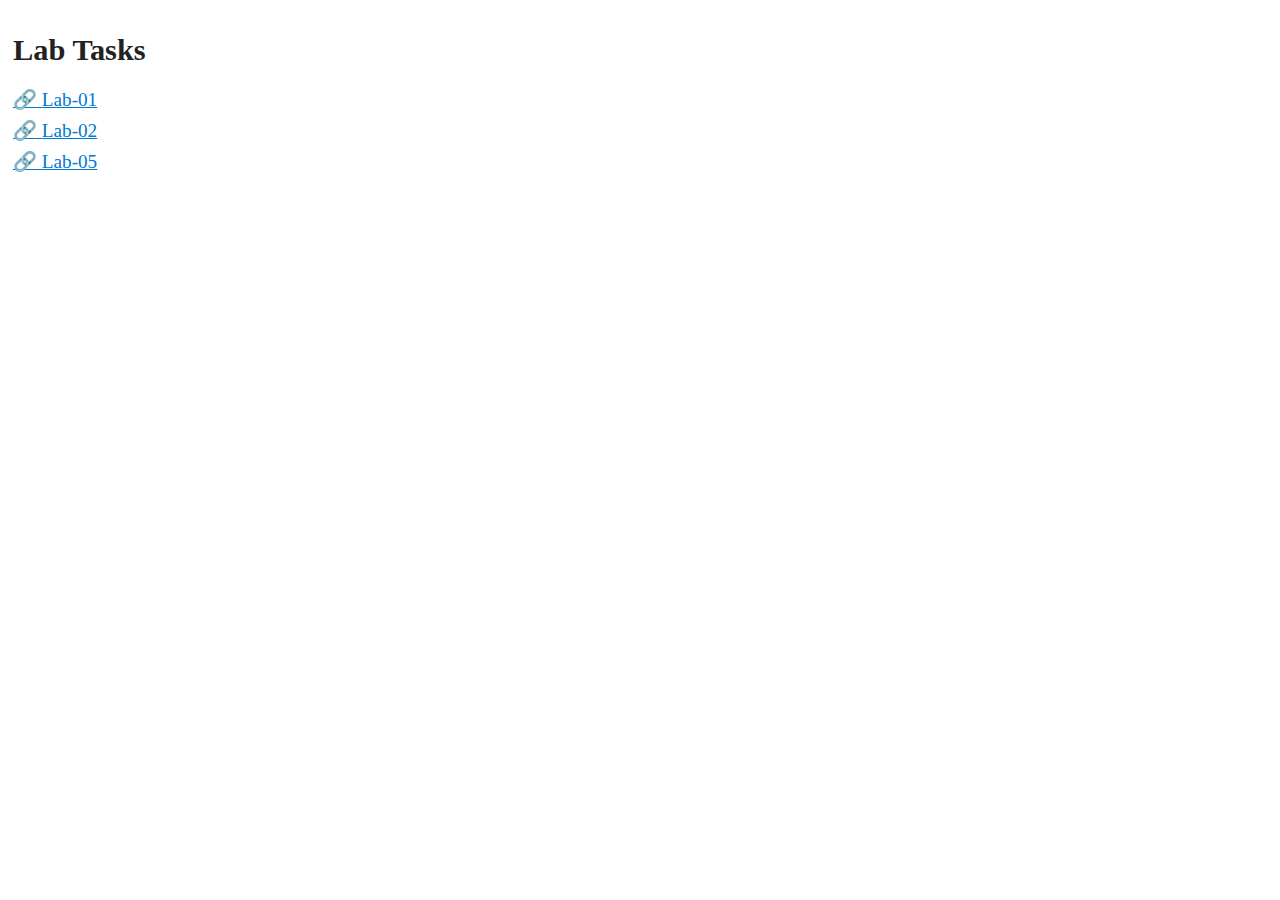
<file: index.html>
<!DOCTYPE html>
<html lang="en">

<head>
    <meta charset="UTF-8">
    <meta name="viewport" content="width=device-width, initial-scale=1.0">
    <title>Lab Navigation</title>
    <meta name="description"
        content="Lab index for Web Technologies (Fall 2025) — zaryab khan Khan. Links to lab exercises and project pages.">
    <meta name="keywords" content="zaryab khan Khan, UET Peshawar, Web Technologies, labs">
    <meta name="author" content="zaryab khan Khan">
    <meta name="robots" content="index,follow">
    <meta property="og:title" content="zaryab khan Khan — Lab Navigation">
    <meta property="og:description" content="Links to Lab 1 and Lab 2 exercises for Web Technologies (Fall 2025).">
    <style>
        .nav-container {
            padding: 5px;
        }

        h1 {
            margin-bottom: 20px;
            color: #222;
            font-size: 1.9rem;
        }

        .lab-link {
            display: block;
            margin: 8px 0;
            color: #0078d4;
            text-decoration: underline;
            font-size: 1.2rem;
            transition: color 0.2s;
        }

        .lab-link::before {
            content: "🔗 ";
        }

        .lab-link:hover {
            color: #5d656b;
        }
    </style>
</head>

<body>
    <div class="nav-container">
        <h1>Lab Tasks</h1>
        <a class="lab-link" href="./Lab01-folder/index.html">Lab-01</a>
        <a class="lab-link" href="./Lab02-folder/index.html">Lab-02</a>
        <a class="lab-link" href="./Lab05-folder/index.html">Lab-05</a>
    </div>
</body>

</html>
</file>
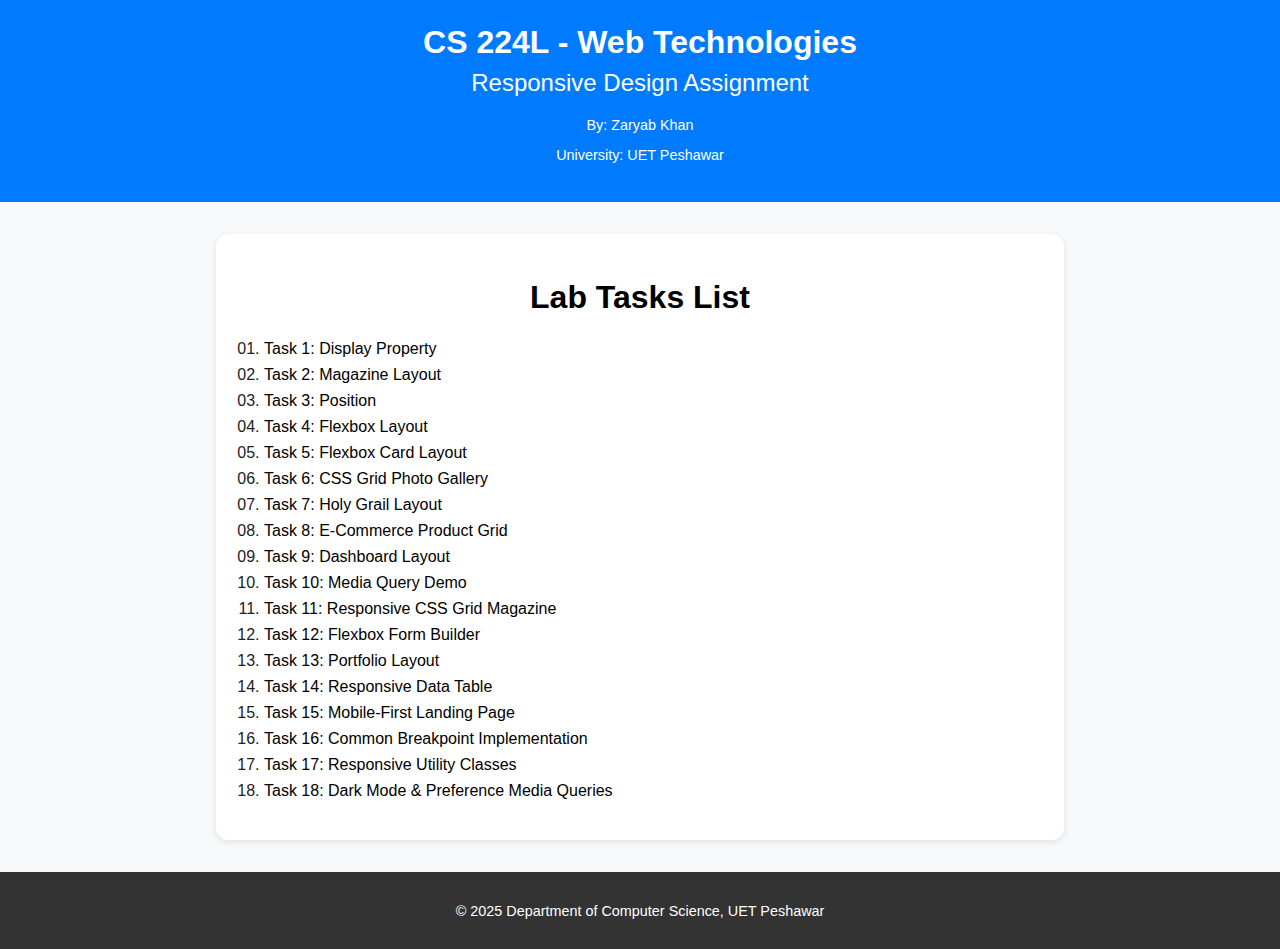
<file: Lab05-folder/index.html>
<!DOCTYPE html>
<html lang="en">
<head>
  <meta charset="UTF-8">
  <meta name="viewport" content="width=device-width, initial-scale=1.0">
  <title>Responsive Web Design Tasks | Waqas Khan</title>
  <style>
    body {
      font-family: "Segoe UI", Arial, sans-serif;
      background-color: #f8f9fa;
      color: #222;
      margin: 0;
      padding: 0;
    }

    header {
      text-align: center;
      background-color: #007bff; /* Blue */
      color: white;
      padding: 1.5rem;
    }

    header h1 { margin: 0; font-size: 2rem; }
    header h2 { margin-top: 0.5rem; font-weight: 500; }
    header p { font-size: 0.9rem; margin-top: 0.3rem; }

    main { padding: 2rem 1rem; }

    .tasks {
      max-width: 800px;
      margin: auto;
      background: #fff;
      border-radius: 12px;
      box-shadow: 0 2px 6px rgba(0,0,0,0.1);
      padding: 1.5rem;
    }

    .tasks h1 {
      text-align: center;
      margin-bottom: 1.5rem;
      color: black;
    }

    ol { list-style: decimal-leading-zero; padding-left: 1.5rem; }
    ol li { margin: 0.5rem 0; }

    a {
      text-decoration: none;
      color: black;
      font-weight: 500;
      transition: color 0.3s ease;
    }

    a:hover { color: #007bff; }

    footer {
      text-align: center;
      padding: 1rem;
      background-color: #333;
      color: #fff;
      font-size: 0.9rem;
    }

    @media (max-width: 768px) {
      header h1 { font-size: 1.5rem; }
      .tasks { padding: 1rem; }
      ol li { font-size: 0.9rem; }
    }
  </style>
</head>
<body>
  <header>
    <h1>CS 224L - Web Technologies</h1>
    <h2>Responsive Design Assignment</h2>
    <p>By: Zaryab Khan</p>
    <p>University: UET Peshawar</p>
  </header>

  <main>
    <section class="tasks">
      <h1>Lab Tasks List</h1>
      <ol>
        <li><a href="LabTasks/task1_display_property.html">Task 1: Display Property</a></li>
        <li><a href="LabTasks/task2_magazine.html">Task 2: Magazine Layout</a></li>
        <li><a href="LabTasks/task3_position.html">Task 3: Position</a></li>
        <li><a href="LabTasks/task4_flexbox.html">Task 4: Flexbox Layout</a></li>
        <li><a href="LabTasks/task5_flexbox.html">Task 5: Flexbox Card Layout</a></li>
        <li><a href="LabTasks/task6_Grlde.html">Task 6: CSS Grid Photo Gallery</a></li>
        <li><a href="LabTasks/task7_holyGrail.html">Task 7: Holy Grail Layout</a></li>
        <li><a href="LabTasks/task8_E_comrace.html">Task 8: E-Commerce Product Grid</a></li>
        <li><a href="LabTasks/task9_Dishboard.html">Task 9: Dashboard Layout</a></li>
        <li><a href="LabTasks/task10_mediaQuery.html">Task 10: Media Query Demo</a></li>
        <li><a href="LabTasks/task11_reponsive_css_Grlde.html">Task 11: Responsive CSS Grid Magazine</a></li>
        <li><a href="LabTasks/task12_form_builder.html">Task 12: Flexbox Form Builder</a></li>
        <li><a href="LabTasks/task13_portfolio_layout.html">Task 13: Portfolio Layout</a></li>
        <li><a href="LabTasks/task14_DataTable.html">Task 14: Responsive Data Table</a></li>
        <li><a href="LabTasks/task15_mobile_responsive.html">Task 15: Mobile-First Landing Page</a></li>
        <li><a href="LabTasks/task16_breakPoints.html">Task 16: Common Breakpoint Implementation</a></li>
        <li><a href="LabTasks/task17_UtilityClasses.html">Task 17: Responsive Utility Classes</a></li>
        <li><a href="LabTasks/task18_DarkMode.html">Task 18: Dark Mode & Preference Media Queries</a></li>
      </ol>
    </section>
  </main>

  <footer>
    <p>© 2025 Department of Computer Science, UET Peshawar</p>
  </footer>
</body>
</html>
</file>
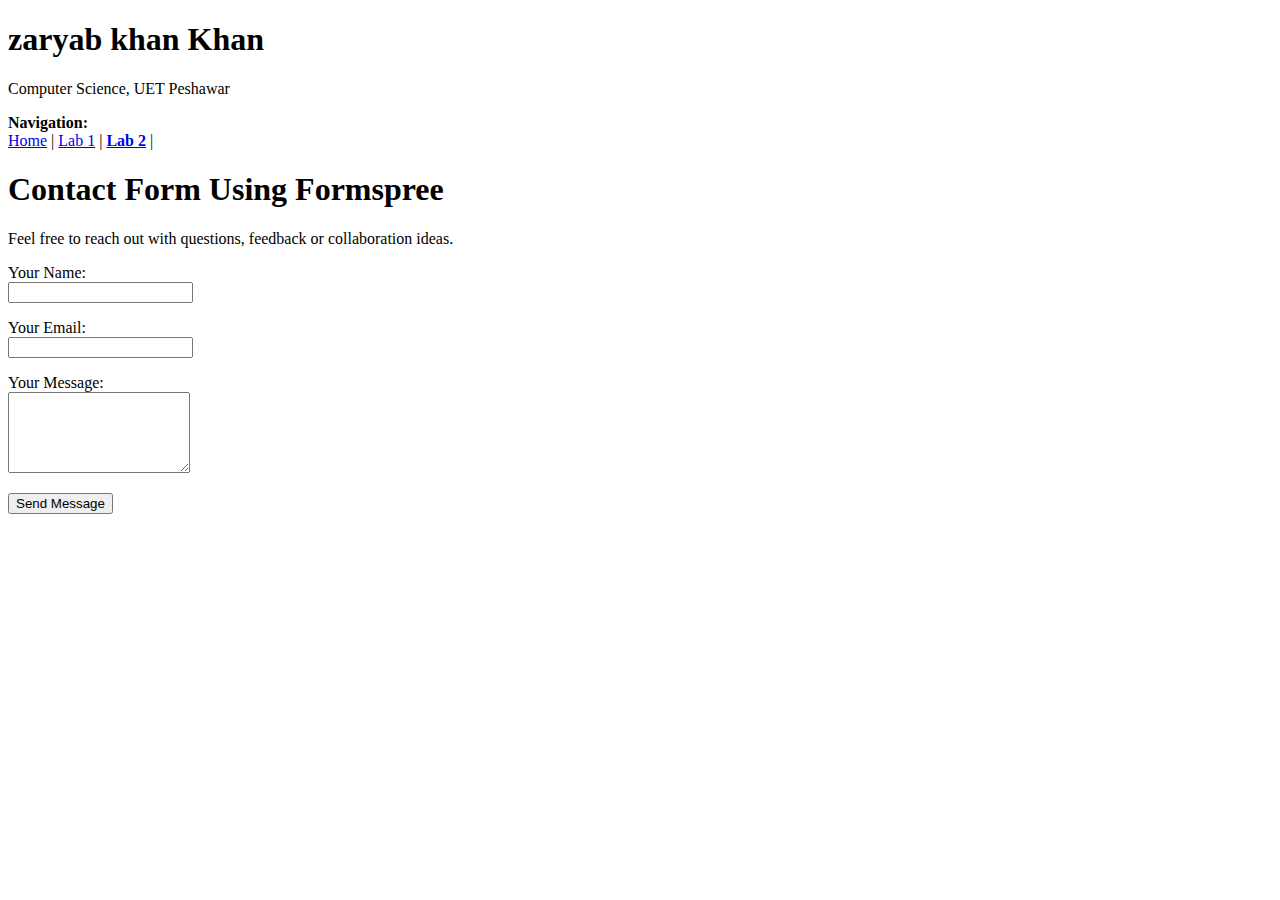
<file: Lab02-folder/contact.html>
<!DOCTYPE html>
<html lang="en">

<head>
    <meta charset="UTF-8">
    <meta name="viewport" content="width=device-width, initial-scale=1.0">
    <title>Form Using Formspree</title>
</head>

<body>
    <header>
        <h1>zaryab khan Khan</h1>
        <p>Computer Science, UET Peshawar</p>
    </header>

    <nav>
        <p>
            <strong>Navigation:</strong><br>
            <a href="./index.html">Home</a> |
            <a href="../Lab01-folder/index.html">Lab 1</a> |
            <strong> <a href="../Lab02-folder/index.html">Lab 2</a> </strong> |
        </p>
    </nav>
    <h1>Contact Form Using Formspree</h1>
    <p>Feel free to reach out with questions, feedback or collaboration ideas.</p>

    <form action="https://formspree.io/f/xblzzbjz" method="POST">
        <p>
            <label for="name">Your Name:<br>
                <input type="text" name="name" id="name" required>
            </label>
        </p>

        <p>
            <label for="email">Your Email:<br>
                <input type="email" name="email" id="email" required>
            </label>
        </p>

        <p>
            <label for="message">Your Message:<br>
                <textarea name="message" id="message" rows="5" required></textarea>
            </label>
        </p>

        <p>
            <button type="submit">Send Message</button>
        </p>
    </form>
</body>

</html>
</file>
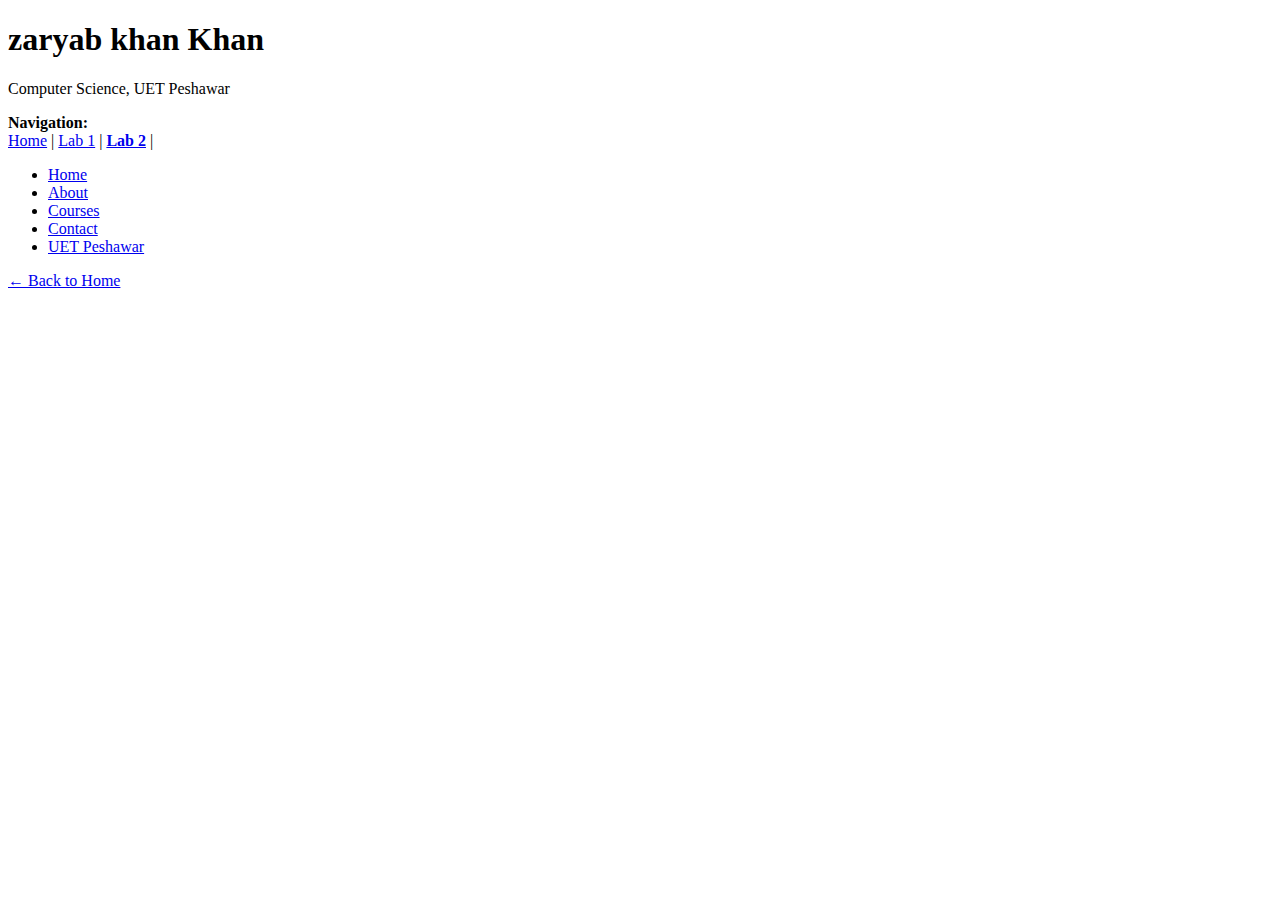
<file: Lab02-folder/navigation.html>
<!DOCTYPE html>
<html lang="en">

<head>
    <meta charset="UTF-8">
    <meta name="viewport" content="width=device-width, initial-scale=1.0">
    <title>Navigation Menu</title>
    <meta name="description" content="Navigation menu for zaryab khan Khan's lab exercises.">
    <meta name="keywords" content="navigation, labs, zaryab khan Khan">
    <meta name="author" content="zaryab khan Khan">
</head>

<body>
    <header>
        <h1>zaryab khan Khan</h1>
        <p>Computer Science, UET Peshawar</p>
    </header>

    <nav>
        <p>
            <strong>Navigation:</strong><br>
            <a href="./index.html">Home</a> |
            <a href="../Lab01-folder/index.html">Lab 1</a> |
            <strong> <a href="../Lab02-folder/index.html">Lab 2</a> </strong> |
        </p>
    </nav>
    <nav aria-label="page">
        <ul>
            <li><a href="./profile.html">Home</a></li>
            <li><a href="./profile.html#aboutme">About</a></li>
            <li><a href="./schedule.html#courses">Courses</a></li>
            <li><a href="./contact.html">Contact</a></li>
            <li><a href="https://www.uetpeshawar.edu.pk/" target="_blank" rel="noopener">UET Peshawar</a></li>
        </ul>
    </nav>

    <footer>
        <p><a href="./index.html">← Back to Home</a></p>
    </footer>
</body>

</html>
</file>
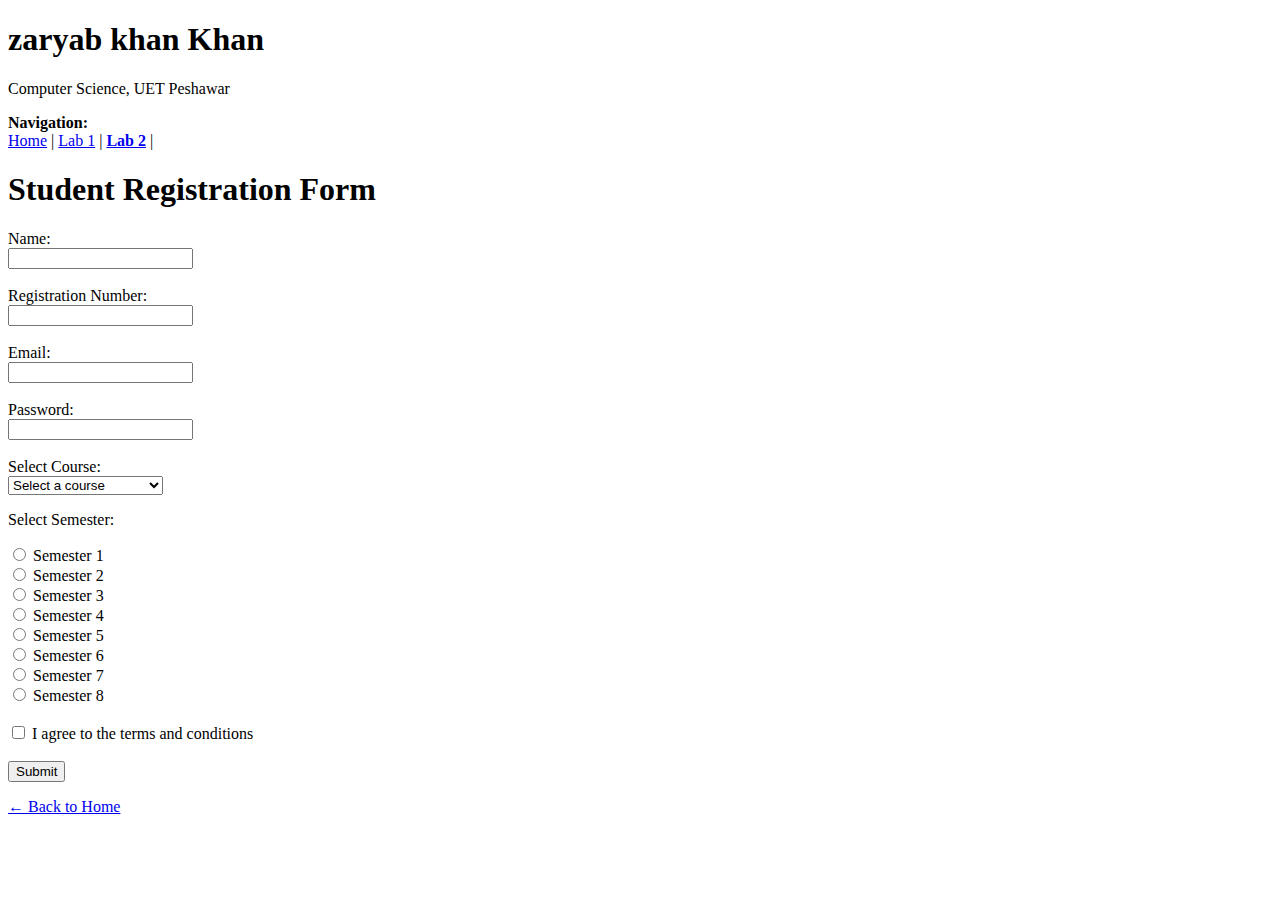
<file: Lab02-folder/registration.html>
<!DOCTYPE html>
<html lang="en">

<head>
    <meta charset="UTF-8">
    <meta name="viewport" content="width=device-width, initial-scale=1.0">
    <title>Registration Form</title>
    <meta name="description" content="Student registration form sample for Web Technologies lab.">
    <meta name="keywords" content="registration, form, labs">
    <meta name="author" content="zaryab khan Khan">
</head>

<body>
    <header>
        <h1>zaryab khan Khan</h1>
        <p>Computer Science, UET Peshawar</p>
    </header>

    <nav>
        <p>
            <strong>Navigation:</strong><br>
            <a href="./index.html">Home</a> |
            <a href="../Lab01-folder/index.html">Lab 1</a> |
            <strong> <a href="../Lab02-folder/index.html">Lab 2</a> </strong> |
        </p>
    </nav>

    <main>
        <h1>Student Registration Form</h1>

        <form method="post">
            <label for="name">Name:</label><br>
            <input type="text" id="name" name="name" required><br><br>

            <label for="registration-number">Registration Number:</label><br>
            <input type="text" id="registration-number" name="registration-number" required><br><br>

            <label for="email">Email:</label><br>
            <input type="email" id="email" name="email" required><br><br>

            <label for="password">Password:</label><br>
            <input type="password" id="password" name="password" required><br><br>

            <label for="course">Select Course:</label><br>
            <select id="course" name="course" required>
                <option value="">Select a course</option>
                <option>Web Development</option>
                <option>Cyberwarfare</option>
                <option>International Relations</option>
                <option>Networking</option>
                <option>Operating Systems</option>
            </select><br>

            <p>Select Semester:</p>
            <input type="radio" name="semester" id="semester1" value="1" required>
            <label for="semester1">Semester 1</label><br>
            <input type="radio" name="semester" id="semester2" value="2">
            <label for="semester2">Semester 2</label><br>
            <input type="radio" name="semester" id="semester3" value="3">
            <label for="semester3">Semester 3</label><br>
            <input type="radio" name="semester" id="semester4" value="4">
            <label for="semester4">Semester 4</label><br>
            <input type="radio" name="semester" id="semester5" value="5">
            <label for="semester5">Semester 5</label><br>
            <input type="radio" name="semester" id="semester6" value="6">
            <label for="semester6">Semester 6</label><br>
            <input type="radio" name="semester" id="semester7" value="7">
            <label for="semester7">Semester 7</label><br>
            <input type="radio" name="semester" id="semester8" value="8">
            <label for="semester8">Semester 8</label><br><br>

            <input type="checkbox" id="terms" name="terms" required>
            <label for="terms">I agree to the terms and conditions</label><br><br>

            <button type="submit">Submit</button>
        </form>
    </main>

    <footer>
        <p><a href="index.html">← Back to Home</a></p>
    </footer>
</body>

</html>
</file>
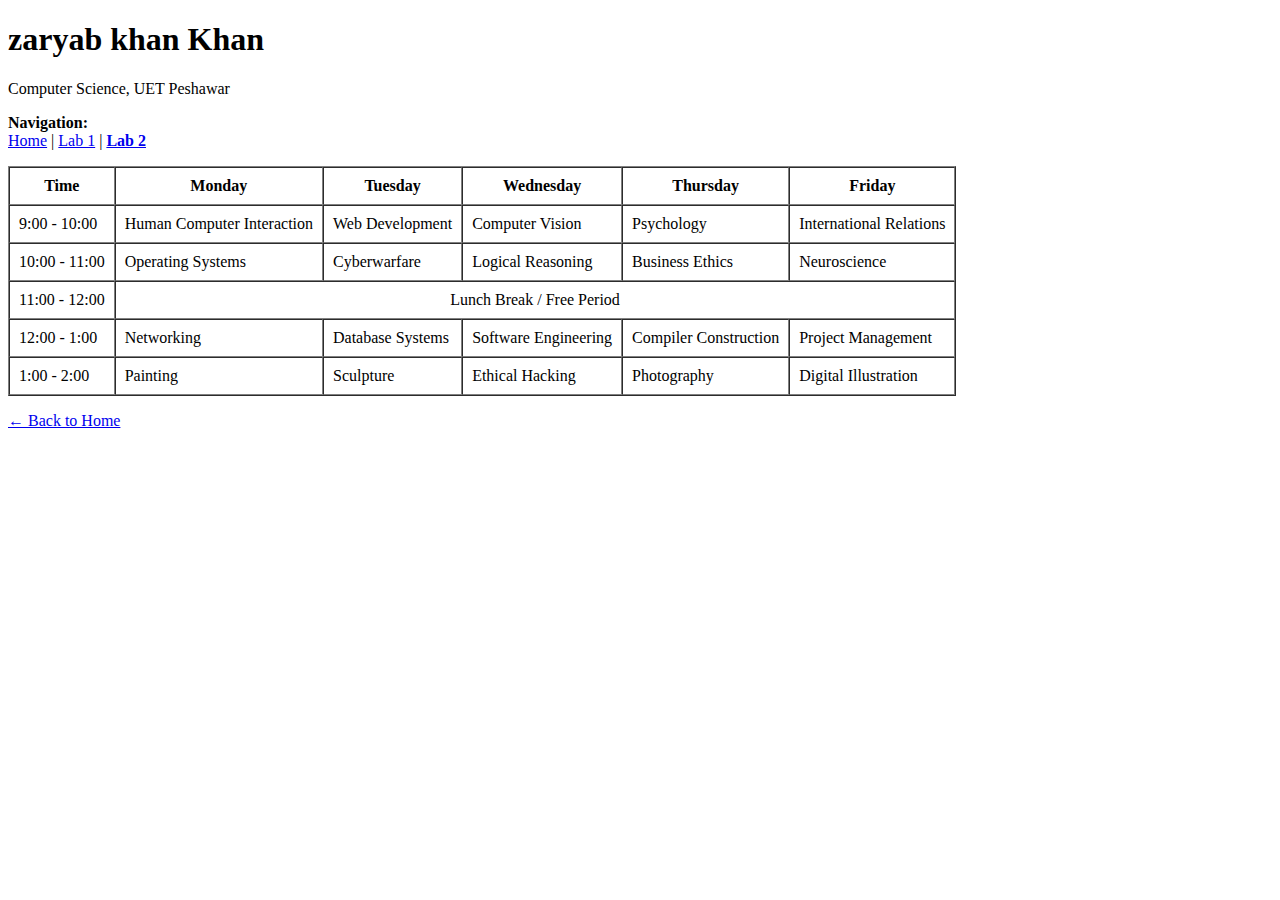
<file: Lab02-folder/schedule.html>
<!DOCTYPE html>
<html lang="en">

<head>
    <meta charset="UTF-8">
    <meta name="viewport" content="width=device-width, initial-scale=1.0">
    <title>Course Schedule Table</title>
    <meta name="description" content="Course schedule table for zaryab khan Khan's semester timetable.">
    <meta name="keywords" content="schedule, courses, timetable">
    <meta name="author" content="zaryab khan Khan">
</head>

<body>
    <header>
        <h1>zaryab khan Khan</h1>
        <p>Computer Science, UET Peshawar</p>
    </header>

    <nav>
        <p>
            <strong>Navigation:</strong><br>
            <a href="./index.html">Home</a> |
            <a href="../Lab01-folder/index.html">Lab 1</a> |
            <strong> <a href="../Lab02-folder/index.html">Lab 2</a> </strong>
        </p>
    </nav>

    <main>
        <table border="1" cellpadding="9" cellspacing="0">
            <thead>
                <tr>
                    <th>Time</th>
                    <th>Monday</th>
                    <th>Tuesday</th>
                    <th>Wednesday</th>
                    <th>Thursday</th>
                    <th>Friday</th>
                </tr>
            </thead>
            <tbody>
                <tr>
                    <td>9:00 - 10:00</td>
                    <td>Human Computer Interaction</td>
                    <td>Web Development</td>
                    <td>Computer Vision</td>
                    <td>Psychology</td>
                    <td>International Relations</td>
                </tr>
                <tr>
                    <td>10:00 - 11:00</td>
                    <td>Operating Systems</td>
                    <td>Cyberwarfare</td>
                    <td>Logical Reasoning</td>
                    <td>Business Ethics</td>
                    <td>Neuroscience</td>
                </tr>
                <tr>
                    <td>11:00 - 12:00</td>
                    <td colspan="5" style="text-align:center;">Lunch Break / Free Period</td>
                </tr>
                <tr>
                    <td>12:00 - 1:00</td>
                    <td>Networking</td>
                    <td>Database Systems</td>
                    <td>Software Engineering</td>
                    <td>Compiler Construction</td>
                    <td>Project Management</td>
                </tr>
                <tr>
                    <td>1:00 - 2:00</td>
                    <td>Painting</td>
                    <td>Sculpture</td>
                    <td>Ethical Hacking</td>
                    <td>Photography</td>
                    <td>Digital Illustration</td>
                </tr>
            </tbody>
        </table>
</body>

<footer>
    <p><a href="./index.html">← Back to Home</a></p>
</footer>

</main>

</body>

</html>
</file>
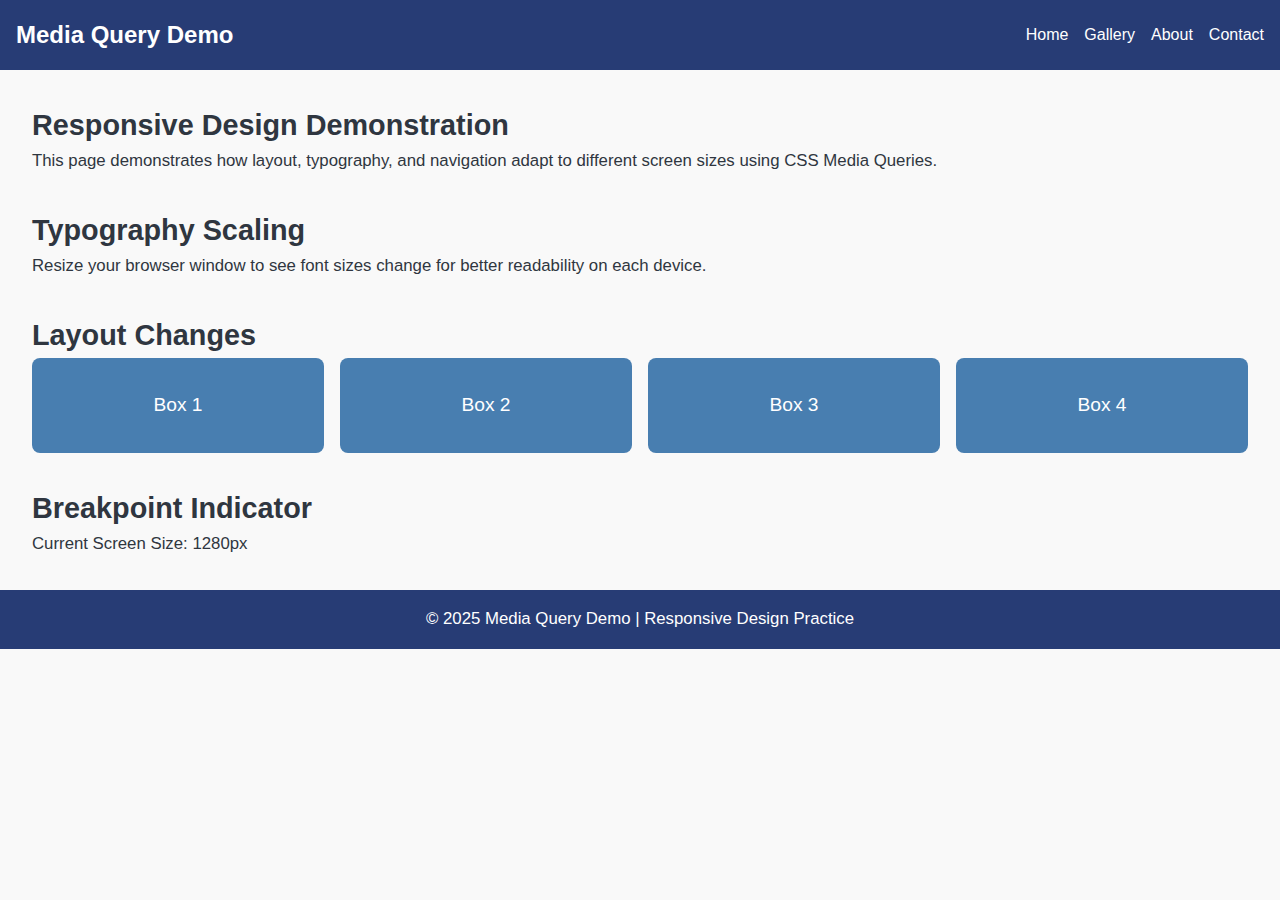
<file: Lab05-folder/LabTasks/task10_mediaQuery.html>
<!DOCTYPE html>
<html lang="en">
<head>
  <meta charset="UTF-8">
  <meta name="viewport" content="width=device-width, initial-scale=1.0">
  <title>Task 10 - Media Query Demonstration</title>
  <link rel="stylesheet" href="../Tasks_css/task10_mediaQuery.css">
</head>
<body>
  <header class="header">
    <h1>Media Query Demo</h1>
    <nav class="nav">
      <button id="menuBtn">☰</button>
      <ul id="navLinks">
        <li><a href="#">Home</a></li>
        <li><a href="#">Gallery</a></li>
        <li><a href="#">About</a></li>
        <li><a href="#">Contact</a></li>
      </ul>
    </nav>
  </header>

  <main class="main">
    <section class="info">
      <h2>Responsive Design Demonstration</h2>
      <p>This page demonstrates how layout, typography, and navigation adapt to different screen sizes using CSS Media Queries.</p>
    </section>

    <section class="typography">
      <h2>Typography Scaling</h2>
      <p>Resize your browser window to see font sizes change for better readability on each device.</p>
    </section>

    <section class="layout">
      <h2>Layout Changes</h2>
      <div class="boxes">
        <div class="box">Box 1</div>
        <div class="box">Box 2</div>
        <div class="box">Box 3</div>
        <div class="box">Box 4</div>
      </div>
    </section>

    <section class="breakpoint">
      <h2>Breakpoint Indicator</h2>
      <p>Current Screen Size: <span id="screenSize"></span></p>
    </section>
  </main>

  <footer class="footer">
    <p>© 2025 Media Query Demo | Responsive Design Practice</p>
  </footer>

  <script>
    const screenSize = document.getElementById("screenSize");
    const navLinks = document.getElementById("navLinks");
    const menuBtn = document.getElementById("menuBtn");

    function updateSize() {
      screenSize.textContent = window.innerWidth + "px";
    }
    window.addEventListener("resize", updateSize);
    updateSize();

    menuBtn.addEventListener("click", () => {
      navLinks.classList.toggle("active");
    });
  </script>
</body>
</html>
</file>
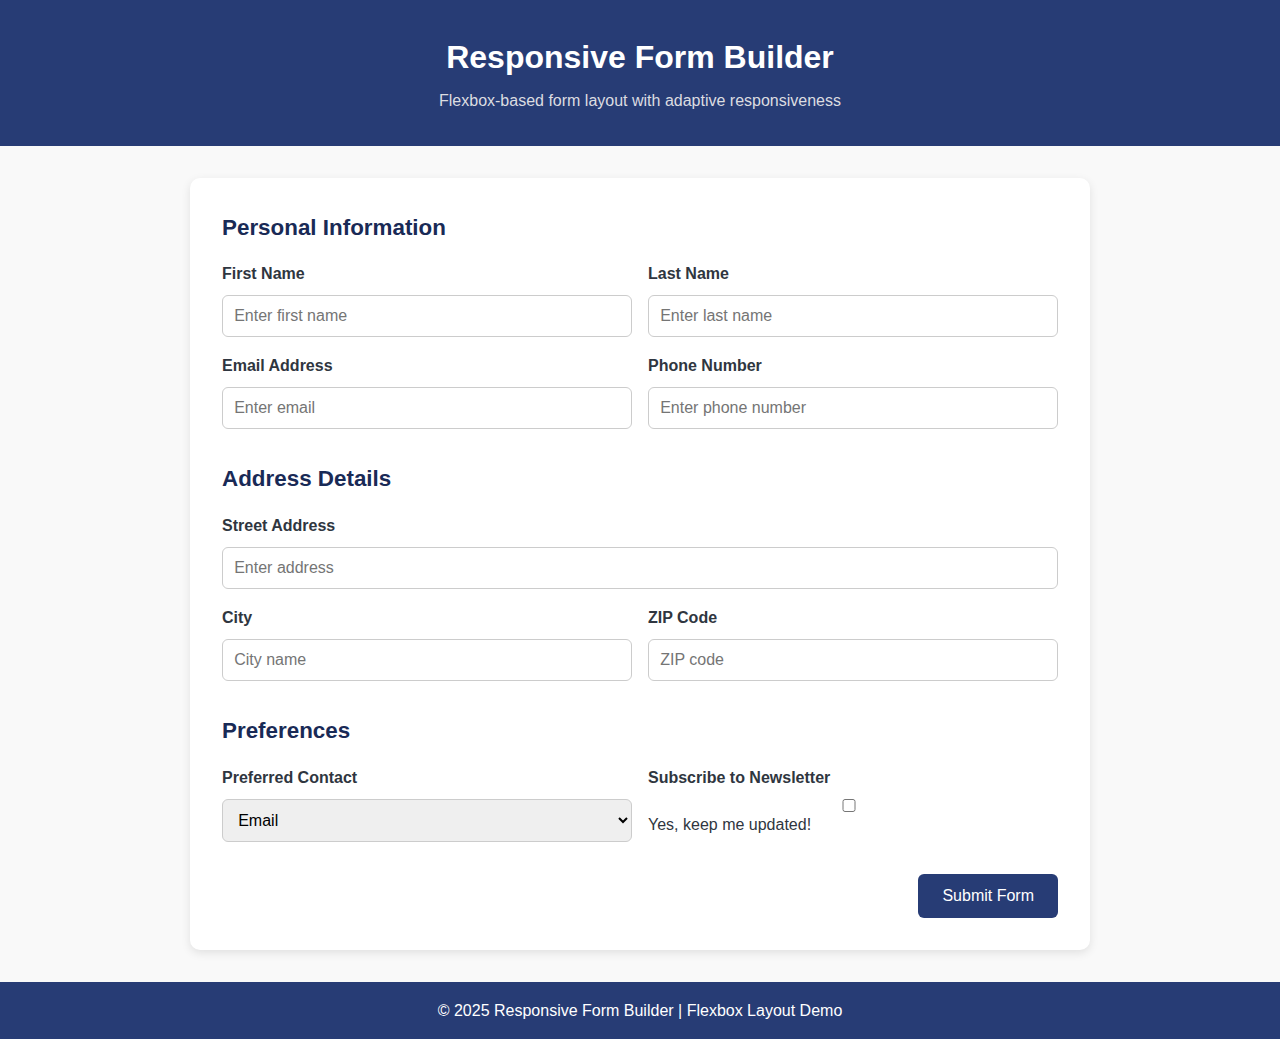
<file: Lab05-folder/LabTasks/task12_form_builder.html>
<!DOCTYPE html>
<html lang="en">
<head>
  <meta charset="UTF-8">
  <meta name="viewport" content="width=device-width, initial-scale=1.0">
  <title>Task 12 - Flexbox Form Builder</title>
  <link rel="stylesheet" href="../Tasks_css/task12_form_builder.css">
</head>
<body>
  <header class="header">
    <h1>Responsive Form Builder</h1>
    <p>Flexbox-based form layout with adaptive responsiveness</p>
  </header>

  <main class="form-container">
    <form>
      <!-- Personal Information Section -->
      <section class="form-section">
        <h2>Personal Information</h2>
        <div class="form-row">
          <div class="form-group">
            <label for="firstName">First Name</label>
            <input type="text" id="firstName" placeholder="Enter first name">
          </div>
          <div class="form-group">
            <label for="lastName">Last Name</label>
            <input type="text" id="lastName" placeholder="Enter last name">
          </div>
        </div>

        <div class="form-row">
          <div class="form-group">
            <label for="email">Email Address</label>
            <input type="email" id="email" placeholder="Enter email">
          </div>
          <div class="form-group">
            <label for="phone">Phone Number</label>
            <input type="tel" id="phone" placeholder="Enter phone number">
          </div>
        </div>
      </section>

      <!-- Address Section -->
      <section class="form-section">
        <h2>Address Details</h2>
        <div class="form-row">
          <div class="form-group">
            <label for="address">Street Address</label>
            <input type="text" id="address" placeholder="Enter address">
          </div>
        </div>
        <div class="form-row">
          <div class="form-group">
            <label for="city">City</label>
            <input type="text" id="city" placeholder="City name">
          </div>
          <div class="form-group">
            <label for="zip">ZIP Code</label>
            <input type="number" id="zip" placeholder="ZIP code">
          </div>
        </div>
      </section>

      <!-- Preferences Section -->
      <section class="form-section">
        <h2>Preferences</h2>
        <div class="form-row">
          <div class="form-group">
            <label for="contactMethod">Preferred Contact</label>
            <select id="contactMethod">
              <option>Email</option>
              <option>Phone</option>
              <option>Text Message</option>
            </select>
          </div>
          <div class="form-group">
            <label for="subscribe">Subscribe to Newsletter</label>
            <input type="checkbox" id="subscribe"> Yes, keep me updated!
          </div>
        </div>
      </section>

      <!-- Submit -->
      <div class="form-actions">
        <button type="submit">Submit Form</button>
      </div>
    </form>
  </main>

  <footer class="footer">
    <p>© 2025 Responsive Form Builder | Flexbox Layout Demo</p>
  </footer>
</body>
</html>
</file>
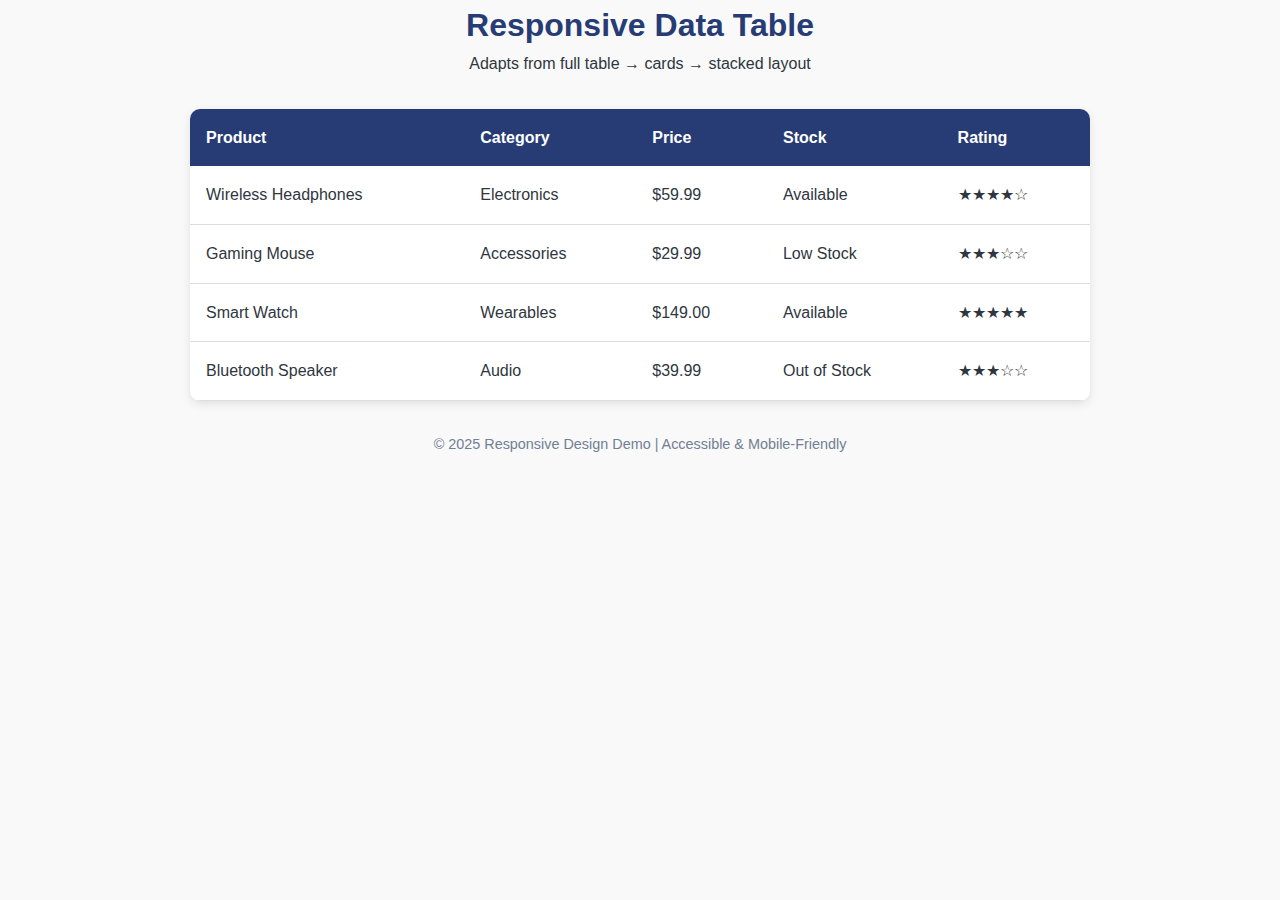
<file: Lab05-folder/LabTasks/task14_DataTable.html>
<!DOCTYPE html>
<html lang="en">
<head>
  <meta charset="UTF-8">
  <meta name="viewport" content="width=device-width, initial-scale=1.0">
  <title>Task 14 - Responsive Data Table</title>
  <link rel="stylesheet" href="../Tasks_css/task14_DataTable.css">
</head>
<body>
  <header class="header">
    <h1>Responsive Data Table</h1>
    <p>Adapts from full table → cards → stacked layout</p>
  </header>

  <main class="table-container">
    <table class="responsive-table">
      <thead>
        <tr>
          <th scope="col">Product</th>
          <th scope="col">Category</th>
          <th scope="col">Price</th>
          <th scope="col">Stock</th>
          <th scope="col">Rating</th>
        </tr>
      </thead>
      <tbody>
        <tr>
          <td data-label="Product">Wireless Headphones</td>
          <td data-label="Category">Electronics</td>
          <td data-label="Price">$59.99</td>
          <td data-label="Stock">Available</td>
          <td data-label="Rating">★★★★☆</td>
        </tr>
        <tr>
          <td data-label="Product">Gaming Mouse</td>
          <td data-label="Category">Accessories</td>
          <td data-label="Price">$29.99</td>
          <td data-label="Stock">Low Stock</td>
          <td data-label="Rating">★★★☆☆</td>
        </tr>
        <tr>
          <td data-label="Product">Smart Watch</td>
          <td data-label="Category">Wearables</td>
          <td data-label="Price">$149.00</td>
          <td data-label="Stock">Available</td>
          <td data-label="Rating">★★★★★</td>
        </tr>
        <tr>
          <td data-label="Product">Bluetooth Speaker</td>
          <td data-label="Category">Audio</td>
          <td data-label="Price">$39.99</td>
          <td data-label="Stock">Out of Stock</td>
          <td data-label="Rating">★★★☆☆</td>
        </tr>
      </tbody>
    </table>
  </main>

  <footer class="footer">
    <p>© 2025 Responsive Design Demo | Accessible & Mobile-Friendly</p>
  </footer>
</body>
</html>
</file>
<file: Lab05-folder/Tasks_css/task10_mediaQuery.css>
/* General Reset */
* {
  margin: 0;
  padding: 0;
  box-sizing: border-box;
  font-family: "Poppins", sans-serif;
}

body {
  background-color: #f0f3f7;
  color: #2f3640;
}

/* Header */
.header {
  background: #273c75;
  color: #fff;
  display: flex;
  justify-content: space-between;
  align-items: center;
  padding: 1rem;
}

.header h1 {
  font-size: 1.5rem;
}

/* Navigation */
.nav ul {
  display: flex;
  list-style: none;
  gap: 1rem;
}

.nav a {
  text-decoration: none;
  color: white;
  font-weight: 500;
}

#menuBtn {
  display: none;
  background: transparent;
  border: none;
  color: white;
  font-size: 1.5rem;
}

/* Main Layout */
.main {
  padding: 2rem;
  display: flex;
  flex-direction: column;
  gap: 2rem;
}

/* Boxes Layout */
.boxes {
  display: grid;
  grid-template-columns: repeat(4, 1fr);
  gap: 1rem;
}

.box {
  background: #40739e;
  color: white;
  padding: 2rem;
  text-align: center;
  border-radius: 8px;
  font-size: 1.2rem;
}

/* Footer */
.footer {
  background: #273c75;
  color: #fff;
  text-align: center;
  padding: 1rem;
}

/* Typography Scaling */
h2 {
  font-size: 1.6rem;
}

p {
  font-size: 1rem;
}

/* ======================================
   MEDIA QUERIES
====================================== */

/* Tablet View */
@media (max-width: 1024px) {
  .boxes {
    grid-template-columns: repeat(2, 1fr);
  }

  h2 {
    font-size: 1.4rem;
  }

  p {
    font-size: 0.95rem;
  }

  .header {
    flex-direction: column;
    align-items: flex-start;
  }
}

/* Mobile View */
@media (max-width: 768px) {
  .boxes {
    grid-template-columns: 1fr;
  }

  .nav ul {
    display: none;
    flex-direction: column;
    background: #192a56;
    width: 100%;
    padding: 1rem;
    gap: 0.5rem;
  }

  .nav ul.active {
    display: flex;
  }

  #menuBtn {
    display: block;
  }

  h2 {
    font-size: 1.2rem;
  }

  p {
    font-size: 0.9rem;
  }
}

/* Large Desktop View */
@media (min-width: 1200px) {
  body {
    background-color: #eaf0f6;
  }

  h2 {
    font-size: 1.8rem;
  }

  p {
    font-size: 1.05rem;
  }

  .box {
    background: #487eb0;
  }
}


/* --- Small Global Enhancements --- */
body {
  font-family: 'Segoe UI', Arial, sans-serif;
  margin: 0;
  padding: 0;
  line-height: 1.6;
  background-color: #f9f9f9;
}

button, a {
  transition: all 0.3s ease;
}

button:hover, a:hover {
  opacity: 0.85;
}

@media (max-width: 768px) {
  body {
    padding: 10px;
  }
  img, div, section {
    max-width: 100%;
  }
}
</file>
<file: Lab05-folder/Tasks_css/task12_form_builder.css>
/* Reset & Base */
* {
  margin: 0;
  padding: 0;
  box-sizing: border-box;
  font-family: "Poppins", sans-serif;
}

body {
  background: #f5f6fa;
  color: #2f3640;
  line-height: 1.6;
}

/* Header */
.header {
  background: #273c75;
  color: #fff;
  text-align: center;
  padding: 2rem 1rem;
}

.header h1 {
  font-size: 2rem;
  margin-bottom: 0.3rem;
}

.header p {
  font-size: 1rem;
  color: #dcdde1;
}

/* Form Container */
.form-container {
  max-width: 900px;
  margin: 2rem auto;
  background: #fff;
  border-radius: 10px;
  box-shadow: 0 3px 10px rgba(0,0,0,0.1);
  padding: 2rem;
}

/* Sections */
.form-section {
  margin-bottom: 2rem;
}

.form-section h2 {
  font-size: 1.4rem;
  margin-bottom: 1rem;
  color: #192a56;
}

/* Flexbox Layout for Rows */
.form-row {
  display: flex;
  gap: 1rem;
  flex-wrap: wrap;
  margin-bottom: 1rem;
}

.form-group {
  flex: 1;
  min-width: 250px;
  display: flex;
  flex-direction: column;
}

label {
  font-weight: 600;
  margin-bottom: 0.5rem;
}

input, select {
  padding: 0.7rem;
  border: 1px solid #ccc;
  border-radius: 6px;
  font-size: 1rem;
  transition: border-color 0.3s;
}

input:focus, select:focus {
  border-color: #273c75;
  outline: none;
}

/* Checkbox styling */
input[type="checkbox"] {
  margin-right: 0.5rem;
  width: auto;
}

/* Buttons */
.form-actions {
  text-align: right;
}

button {
  background: #273c75;
  color: white;
  padding: 0.8rem 1.5rem;
  border: none;
  border-radius: 6px;
  font-size: 1rem;
  cursor: pointer;
  transition: background 0.3s;
}

button:hover {
  background: #40739e;
}

/* Footer */
.footer {
  background: #273c75;
  color: #fff;
  text-align: center;
  padding: 1rem;
  margin-top: 2rem;
}

/* ===================================
   RESPONSIVE DESIGN
=================================== */

/* Tablet View */
@media (max-width: 1024px) {
  .form-row {
    flex-direction: row;
    flex-wrap: wrap;
  }

  .form-group {
    flex: 1 1 45%;
  }

  .header h1 {
    font-size: 1.8rem;
  }
}

/* Mobile View */
@media (max-width: 768px) {
  .form-row {
    flex-direction: column;
  }

  .form-group {
    width: 100%;
  }

  .header h1 {
    font-size: 1.6rem;
  }

  button {
    width: 100%;
  }
}


/* --- Small Global Enhancements --- */
body {
  font-family: 'Segoe UI', Arial, sans-serif;
  margin: 0;
  padding: 0;
  line-height: 1.6;
  background-color: #f9f9f9;
}

button, a {
  transition: all 0.3s ease;
}

button:hover, a:hover {
  opacity: 0.85;
}

@media (max-width: 768px) {
  body {
    padding: 10px;
  }
  img, div, section {
    max-width: 100%;
  }
}
</file>
<file: Lab05-folder/Tasks_css/task14_DataTable.css>
/* ========== RESET ========== */
* {
  margin: 0;
  padding: 0;
  box-sizing: border-box;
  font-family: "Poppins", sans-serif;
}

body {
  background: #f5f6fa;
  color: #2f3640;
  line-height: 1.5;
  padding: 1rem;
}

/* ========== HEADER ========== */
.header {
  text-align: center;
  margin-bottom: 2rem;
}

.header h1 {
  font-size: 2rem;
  color: #273c75;
}

/* ========== TABLE CONTAINER ========== */
.table-container {
  max-width: 900px;
  margin: 0 auto;
  background: #fff;
  border-radius: 10px;
  overflow: hidden;
  box-shadow: 0 3px 10px rgba(0,0,0,0.1);
}

/* ========== BASE TABLE STYLES ========== */
.responsive-table {
  width: 100%;
  border-collapse: collapse;
}

.responsive-table thead {
  background: #273c75;
  color: #fff;
}

.responsive-table th,
.responsive-table td {
  padding: 1rem;
  text-align: left;
}

.responsive-table tbody tr {
  border-bottom: 1px solid #ddd;
}

.responsive-table tbody tr:hover {
  background: #f1f2f6;
}

/* ========== RESPONSIVE BEHAVIOR ========== */

/* Tablet: Convert to card layout */
@media (max-width: 992px) {
  .responsive-table {
    display: block;
  }

  thead {
    display: none;
  }

  tbody {
    display: grid;
    grid-template-columns: repeat(auto-fit, minmax(280px, 1fr));
    gap: 1rem;
    padding: 1rem;
  }

  tbody tr {
    background: #fff;
    border: 1px solid #ddd;
    border-radius: 10px;
    display: flex;
    flex-direction: column;
    box-shadow: 0 3px 6px rgba(0,0,0,0.05);
    padding: 1rem;
  }

  tbody td {
    display: flex;
    justify-content: space-between;
    padding: 0.5rem 0;
  }

  tbody td::before {
    content: attr(data-label);
    font-weight: 600;
    color: #273c75;
  }
}

/* Mobile: Stack as single column cards */
@media (max-width: 600px) {
  tbody {
    grid-template-columns: 1fr;
  }

  tbody tr {
    border-left: 5px solid #273c75;
  }

  tbody td {
    flex-direction: column;
    align-items: flex-start;
  }

  tbody td::before {
    margin-bottom: 0.3rem;
  }

  .header h1 {
    font-size: 1.5rem;
  }
}

/* ========== FOOTER ========== */
.footer {
  text-align: center;
  margin-top: 2rem;
  color: #718093;
  font-size: 0.9rem;
}


/* --- Small Global Enhancements --- */
body {
  font-family: 'Segoe UI', Arial, sans-serif;
  margin: 0;
  padding: 0;
  line-height: 1.6;
  background-color: #f9f9f9;
}

button, a {
  transition: all 0.3s ease;
}

button:hover, a:hover {
  opacity: 0.85;
}

@media (max-width: 768px) {
  body {
    padding: 10px;
  }
  img, div, section {
    max-width: 100%;
  }
}
</file>
